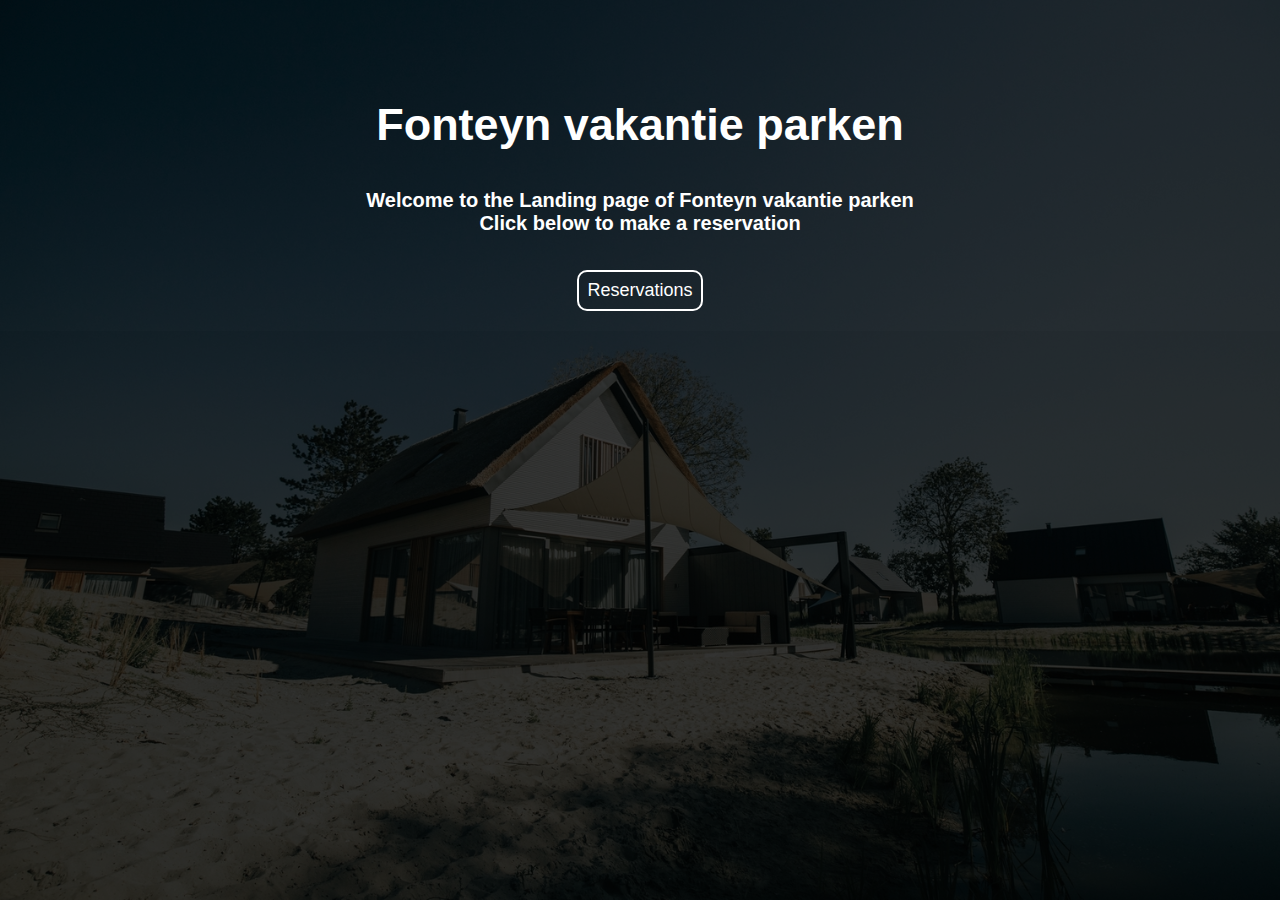
<file: website-master/index.html>
<!DOCTYPE html>
<html lang="en">
<head>

    <meta charset="UTF-8">
    <meta http-equiv="X-UA-Compatible" content="IE=edge">
    <meta name="viewport" content="width=device-width, initial-scale=1.0">
    <link rel="stylesheet" href="css/style1.css">
    <title>Main page</title>
</head>
<body>
  <nav class="nav-bar background h-nav">

      <ul class="nav-list v-class">
        </ul>
        <div class="right-nav v-class">
      </div>
      </div>
  </nav>
<section class="background firstSection" id="extra">
  <div class="box-main">
      <div class="firstHalf">
          <p class="text-bg"></p>
          <p class="text-sm">
          <div class="buttons">
          </div>
          <p style="color: azure"></h1>
          <p class="sectionTag text-bgf">Fonteyn vakantie parken</p>
          <p class="sectionSubTag text-smf">
            Welcome to the Landing page of Fonteyn vakantie parken<br>
            Click below to make a reservation
            <div class="buttons">
              <a href="main.html"><button class="btn">Reservations</button></a>
          </div>
 </p>
      </div>
</file>
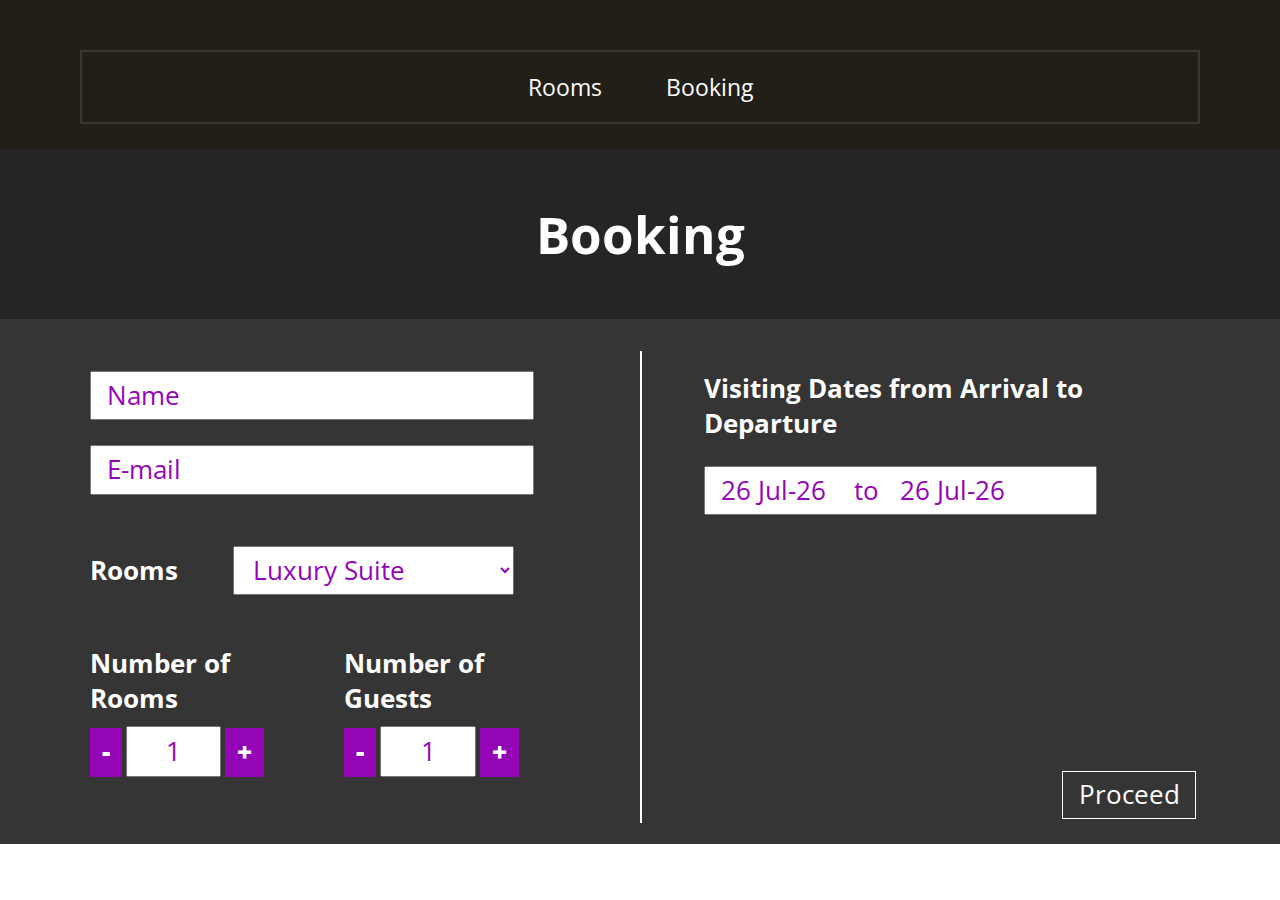
<file: website-master/bb.html>
<!DOCTYPE html>
<html>
<head>
    <meta charset="utf-8">
    <title> Fonteyn vakantie parken | Booking </title>
    <script type="text/javascript" src="https://ajax.googleapis.com/ajax/libs/jquery/3.2.1/jquery.min.js"></script>
    <script type="text/javascript" src="dist/pickmeup.min.js"></script>
    <script type="text/javascript" src="dist/handleCounter.js"></script>
    <link rel="stylesheet" type="text/css" href="css/pickmeup.css">
    <link rel="stylesheet" type="text/css" href="css/handle-counter.min.css">
    <link rel="stylesheet" type="text/css" href="css/main.css">
    <link href="https://fonts.googleapis.com/css?family=Open+Sans" rel="stylesheet">
    <script type="text/javascript" src="dist/jquery.scrollUp.js"></script>
     <script type="text/javascript" src="dist/demo.js"></script>

    
    
    </head>
    
<body>
    <header class="tm-header">
        <nav class="tm-nav">
       <div>
            <ul>
                <li class="tm-list"><a href="rooms.html">Rooms</a></li>
                <li class="tm-list"><a href="bb.html">Booking</a></li>
            </ul>    
            </div>
        </nav>
    </header>
    
    
    <section class="tm-main">
           <p>Booking</p>
    </section>
    
    
    
    <section class="tm-booking">
    
    <form>
        <div class="tm-form1">
    <input type="text" name="name" placeholder="Name">  
    <input type="email" name="email" placeholder="E-mail"> 
    <label  for="rooms" id="inlinelable">Rooms</label>
    <select name="Rooms" id="rooms">
        <option value="luxurys">Luxury Suite</option>
        <option value="deluxs">Delux Suite</option>
        <option value="premiers">Premier Suite</option>
        <option value="Luxuryr">Luxury Room</option>
        <option value="deluxs">Delux Room</option>
        <option value="premierr">Premier Room</option>
    </select> 
            
            
            

            
            
    <div class="tm-num1" id="handleCounter1">    
    <label for="number1" >Number of Rooms</label><br/>
        <button type="button" class="counter-minus btn btn-primary">- </button>
        <input type="text" name="number1" id="number1" value="1">
         <button type="button" class="counter-plus btn btn-primary">+  </button>
        </div>
    <div class="tm-num2" id="handleCounter2">      
        <label for="number2">Number of Guests</label><br/>
        <button type="button" class="counter-minus btn btn-primary">-</button>
        <input type="text" name="number2" id="number2" value="1">
            <button type="button" class="counter-plus btn btn-primary">+</button>
            </div>
              
            
            
  
    
    </div>
        
        <div class="vertical-line"> </div>
        
    <div class="tm-form2">
   <div class="tm-cl">
        <label for="date1" class="arrival">Visiting Dates from Arrival to Departure</label>

     <input type="text" name="date1" class="range" readonly="readonly"> 
        

     <input type="submit" id="sub" value="Proceed">
    </div>
    </div>
        </form>
  </section>
        </div>
<!--        <a href="#">  <img class="tm-up" src="images/up.png"> </a>-->
    </footer>
    

    
    </body>
    
</html>
</file>
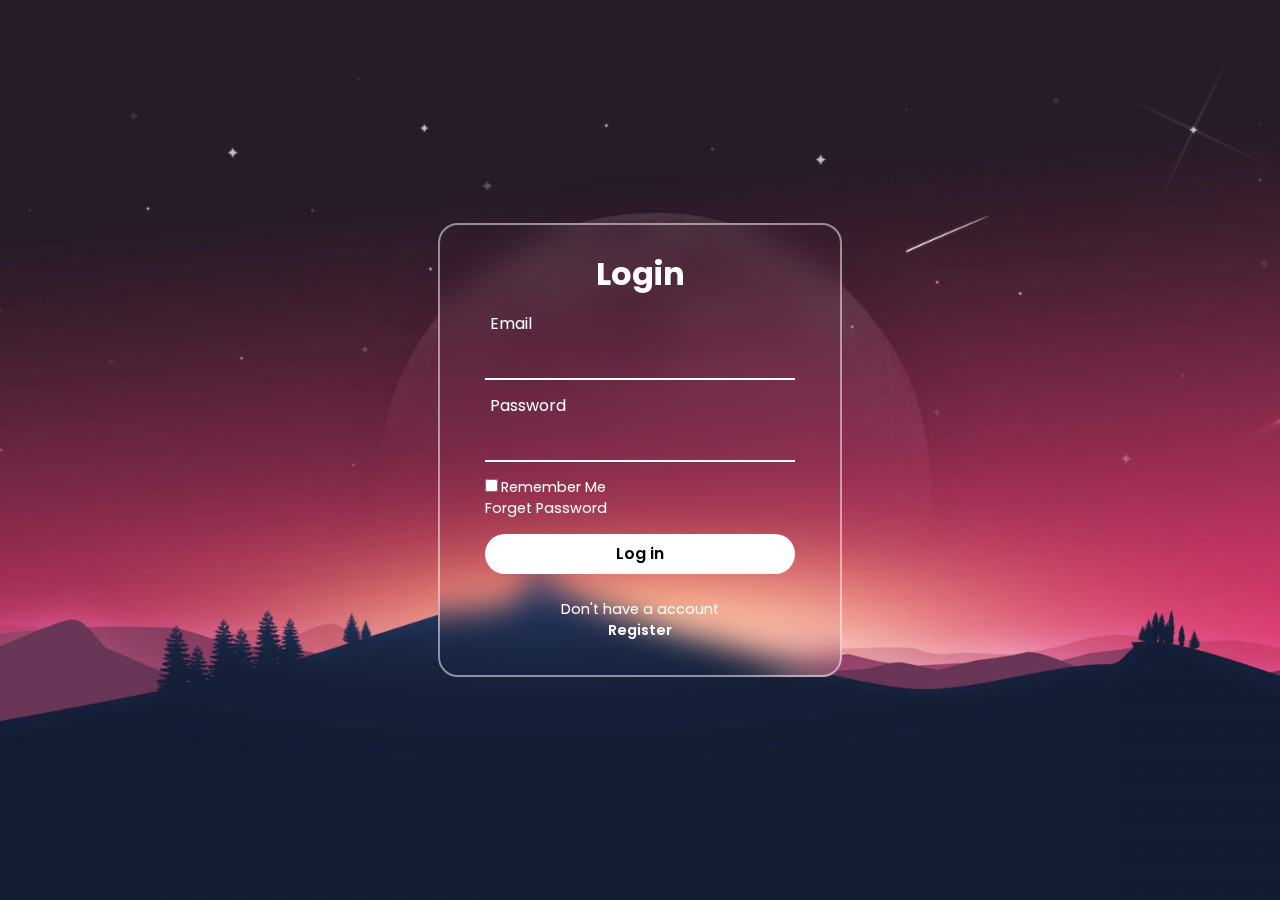
<file: website-master/main.html>
<!DOCTYPE html>
<html lang="en">
<head>
  <link rel="stylesheet" href="css/index.css">
  <title>login</title>
</head>
<body>
    <section>
        <div class="form-box">
            <div class="form-value">
                <form action="rooms.html">
                    <h2>Login</h2>
                    <div class="inputbox">
                        <ion-icon name="mail-outline"></ion-icon>
                        <input type="email">
                        <label for="">Email</label>
                    </div>
                    <div class="inputbox">
                        <ion-icon name="lock-closed-outline"></ion-icon>
                        <input type="password">
                        <label for="">Password</label>
                    </div>
                    <div class="forget">
                        <label for=""><input type="checkbox">Remember Me  <br><a href="#">Forget Password</a></label>
                    </div>
                    <a href="rooms.html"></a><button type="submit">Log in</button>
                    <div class="register">
                        <p>Don't have a account <br><a href="#">Register</a></p>
                    </div>
                </form>
            </div>
        </div>
    </section>
</body>
</html>
</file>
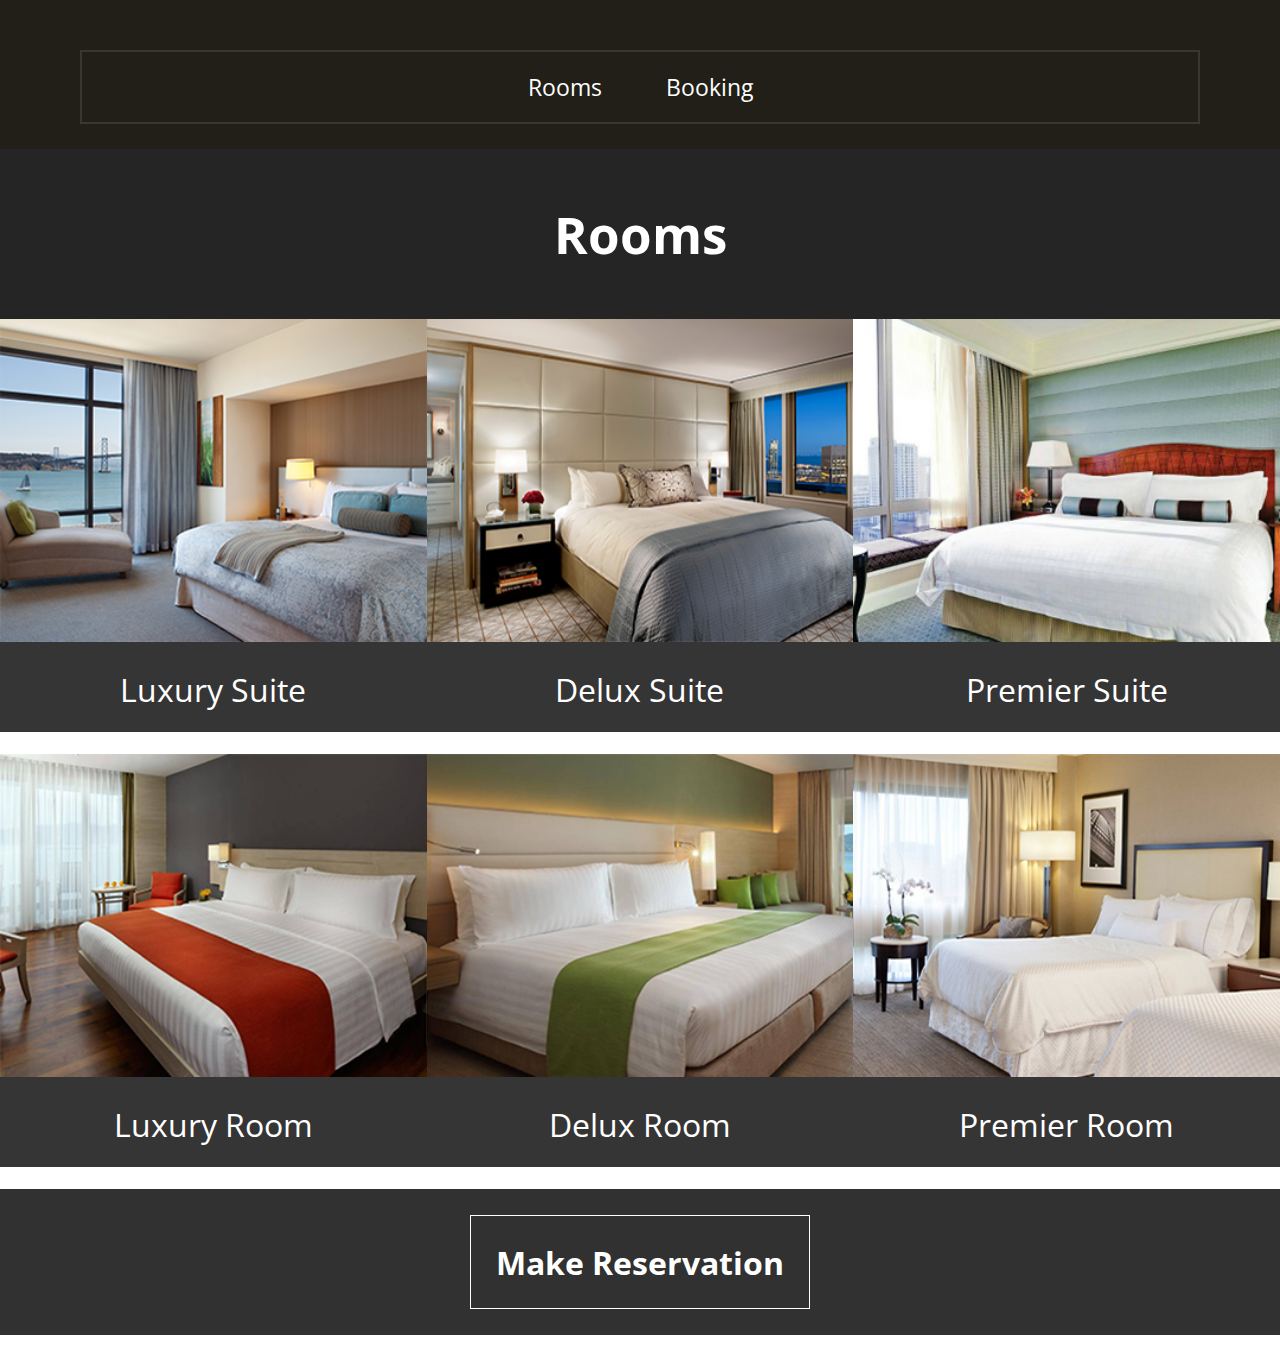
<file: website-master/rooms.html>
<!DOCTYPE html>
<html>
<head>
    <meta charset="utf-8">
    <title> Fonteyn vakantie parken | Rooms</title>
    <link rel="stylesheet" type="text/css" href="css/main.css">
    <link href="https://fonts.googleapis.com/css?family=Open+Sans" rel="stylesheet">
    
     <script type="text/javascript" src="https://ajax.googleapis.com/ajax/libs/jquery/3.2.1/jquery.min.js"></script>
<script type="text/javascript" src="dist/jquery.scrollUp.js"></script>
 <script type="text/javascript" src="dist/demo.js"></script>
    
    </head>
    
<body>
    <header class="tm-header">
        <nav class="tm-nav">
       <div>
            <ul>
                <li class="tm-list"><a href="rooms.html">Rooms</a></li>
                <li class="tm-list"><a href="bb.html">Booking</a></li>
            </ul>    
            </div>
        </nav>
    </header>
    
    
    <section class="tm-main">
           <p>Rooms</p>
    </section>
    
    
      <section class="tm-roomsection">
                    <div class="tm-room1">
                        <div class="tm-trans"> <div><p>2 Bed</p><p>Complimentary liquor</p><p>Free Wifi</p> </div>
                        
                        <div><p>Only for</p><p class="bold">€ 299,99</p> </div></div>
                        
                        
                        <img class="tm-roomimage" src="images/luxury.png">
                     <p class="s">Luxury Suite</p>

                    </div>
                        <div class="tm-room1">
                            <div class="tm-trans"> <div><p>2 Bed</p><p>Luxorious interior</p><p>Free Wifi</p> </div>
                        
                        <div><p>Only for</p><p class="bold">€ 249,99</p> </div></div>
                    
                            
                        <img class="tm-roomimage" src="images/delux.png">
                            <p>Delux Suite</p>

                    </div>
                        <div class="tm-room1">
                            
                            <div class="tm-trans"> <div><p>2 Bed</p><p>Scenic View</p><p>Free Wifi</p> </div>
                        
                        <div><p>Only for</p><p class="bold">€ 199,99</p> </div></div>
                        
                            
                        <img class="tm-roomimage" src="images/premier.png">
                             <p>Premier Suite</p>

                    </div>
    </section>
    <br/>
     <section class="tm-roomsection">
                    <div class="tm-room1">
                        
                        <div class="tm-trans"> <div><p>2 Bed</p><p>Free wifi</p><p>Fresh towels</p> </div>
                        
                        <div><p>Only for</p><p class="bold">€ 149,99</p> </div></div>
                        
                        
                        <img class="tm-roomimage" src="images/luxuryroom.png">
                     <p class="s">Luxury Room</p>

                    </div>
                        <div class="tm-room1">
                            
                            <div class="tm-trans"> <div><p>2 Bed</p><p>Fresh towels</p><p>Less costly</p> </div>
                        
                        <div><p>Only for</p><p class="bold">€ 119,99</p> </div></div>
                        
                            
                        <img class="tm-roomimage" src="images/deluxroom.png">
                            <p>Delux Room</p>

                    </div>
                        <div class="tm-room1">
                            
                            <div class="tm-trans"> <div><p>2 Bed</p><p>Fresh towels</p><p>Less costly</p> </div>
                        
                        <div><p>Only for</p><p class="bold">€ 79,99</p> </div></div>
                        
                            
                        <img class="tm-roomimage" src="images/premiumroom.png">
                             <p>Premier Room</p>

                    </div>
    </section>
       <br/>
    
    
    
     <section class="tm-makeres">
    <div class="tm-res">
       <div class="tm-resbutton">
           <a href="bb.html"> <p>Make Reservation</p></a>
        </div>
        </div>
    </section>
        <br/>
        
        </div>
<!--        <a href="#">  <img class="tm-up" src="images/up.png"> </a>-->
    </footer>
    

    
    </body>
    
</html>
</file>
<file: website-master/css/style1.css>
* {
    margin: 0;
    padding: 0;
  }
  
  html {
    scroll-behavior: smooth;
  }
  body {
    margin: 0;
    font-family: "Helvetica Neue", Arial, Helvetica, sans-serif;
    background: #a6a2a221;
  }
  .nav-bar {
    display: flex;
    width: 100%;
    cursor: pointer;
    position: sticky;
    top: 0;
    align-items: center;
    justify-content: center;
  }
  
  .nav-bar .logo {
    border: 0;
    width: 40px;
    margin: 0 10px;
  }
  
  .nav-list {
    list-style-type: none;
    display: flex;
    width: 70%;
    align-items: center;
  }
  .nav-list li {
    padding: 0 20px;
    margin: 10px;
    display: flex;
    align-items: center;
  }
  
  .nav-list li:hover {
    background-color: rgb(107, 95, 79);
  }
  
  .nav-list li a {
    text-decoration: none;
    color: aliceblue;
  }
  
  .nav-bar .right-nav {
    width: 30%;
    display: flex;
    align-items: center;
    justify-content: flex-end;
  }
  
  #search {
    border: 2px solid beige;
    border-radius: 5px;
    margin-right: 16px;
    height: 40%;
    font-size: 15px;
  }
  
  .btn-search {
    border: 2px solid white;
    padding: 3px;
    border-radius: 5px;
    margin-top: 5px;
    margin-bottom: 5px;
    margin-right: 16px;
    background: white;
    font-size: 13px;
    color: white;
  }
  
  .background {
    background:rgba(0, 0, 0, 0.774) url(../images/house.jpg) no-repeat center center fixed; 
    -webkit-background-size: cover;
    background-blend-mode: darken;
    -moz-background-size: cover;
    -o-background-size: cover;
    background-size: cover;
  }
  
  .firstSection {
    height: 100vh;
  }
  
  .box-main {
    display: flex;
    justify-content: center;
    align-items: flex;
    font-family: "Trebuchet MS", "Lucida Sans Unicode", "Lucida Grande",
      "Lucida Sans", Arial, sans-serif;
      background:rgba(2, 2, 2, 0.774) url(../images/house.jpg) no-repeat center center fixed; 
      -webkit-background-size: cover;
      background-blend-mode: darken;
      -moz-background-size: cover;
      -o-background-size: cover;
      background-size: cover; 
  }
  
  .firstHalf {
    width: 75%;
    display: flex;
    flex-direction: column;
    justify-content: center;
  }
  
  .text-bg {
    font-size: 45px;
    margin: 8px;
    text-align: center;
    font-weight: 700;
  }
  
  .text-sm {
    font-style: 90px;
    font-size: 20px;
    margin: 30px;
    text-align: center;
    font-weight: 700;
  }

  .text-smf {
    margin: 30px;
    font-weight: 700;
    font-style: 90px;
    font-size: 20px;
    text-align: center;
    color: white
  
  }
  .text-bgf {
    font-size: 45px;
    margin: 8px;
    text-align: center;
    font-weight: 700;
    color:white
  }
  
  .secondHalf {
    width: 30%;
    display: flex;
    justify-content: center;
  }
  
  .buttons {
    display: flex;
    justify-content: center;
  }
  
  .buttons .btn {
    font-size: 18px;
    padding: 8px;
    border: 2px solid white;
    border-radius: 10px;
    background: none;
    color: white;
    margin: 5px;
    cursor: pointer;
  }
  
  .secondHalf img {
    width: 70%;
    border: 2px solid rgb(17, 17, 17);
    border-radius: 10px;
  }
  
  .section-down {
    height: fit-content;
    display: flex;
    align-items: center;
    padding: 50px;
    width: 80%;
    margin: auto;
  }
  
  .reverse-order {
    flex-direction: row-reverse;
  }
  
  .thumbnail {
    padding: 8px;
    display: flex;
    align-items: center;
  }
  
  .imgFluid {
    height: 200px;
    width: 200px;
    border: 0;
    box-shadow: 0 0 12px grey;
    border-radius: 150px;
  }
  
  .hr-end {
    display: flex;
    justify-content: flex-end;
  }
  
  hr {
    width: 50%;
  }
  
  .burger {
    display: none;
    position: absolute;
    right: 5%;
    top: 15px;
    cursor: pointer;
  }
  
  .line {
    width: 33px;
    background-color: white;
    height: 3px;
    margin: 3px 3px;
    border: 1px solid white;
    border-radius: 3px;
  }
  
  .contact-block {
    display: flex;
    width: 90%;
    margin: auto;
  }
  
  .contact-address {
    display: flex;
    flex-direction: column;
    align-items: center;
    text-align: center;
    width: 25%;
    margin: 50px 10px;
  }
  .contact-address h2 {
      margin-bottom: 18px;
  }
  
  .contact-address p {
      margin-bottom: 15px;
  }
  .contact-info {
    display: grid;
    grid-template-columns: auto auto auto;
    text-align: center;
    width: 75%;
    margin: 35px 10px;
  }
  
  .contact-info .info{
      margin: 15px;
  }
  .contact-info .info h4, p{
      margin-bottom: 15px;
  }
  .footer{
      display: flex;
      justify-content: center;
    align-items: center; color: white;
      padding-top: 5px;
      
  }
  @media only screen and (max-width: 750px) {
    .nav-bar {
      flex-direction: column;
      transition: all 0.7s ease-out;
      width: 100%;
      height: 270px;
    }
    .nav-bar .logo {
      border: 0;
      width: 40px;
      margin: 0 10px;
    }
    .nav-list {
      flex-direction: column;
    }
    .nav-bar .right-nav {
      flex-direction: column;
      width: 100%;
    }
    .box-main {
      flex-direction: column-reverse;
    }
    .burger {
      display: block;
    }
    .h-nav {
      height: 60px;
    }
    .v-class {
      opacity: 0;
    }
    .section-down {
      flex-direction: column-reverse;
    }
  
  .contact-block{
      flex-direction: column;
      align-items: center;
      width: 100%;
      font-size: 18px;
  }
  .contact-address{
      width: 100%;
  }
  .contact-info{
      grid-template-columns: auto auto;
      width: 100%;
  }
  .contact-info .info p{
      font-size: 13px;
  }
   
  }  
.recentNews {
    background-color: #a6a2a221;  
}
.recentNews .news-title {
    text-align:center;
    padding-top:5px;
    padding-bottom:5px;
    font-family: 'nimbus-sans-condensed', sans-serif;
    font-size:55px;
    font-weight:bold;
    color: #fff;
}
.recentNews .row {
    display: flex;
    flex-wrap: wrap;
    justify-content: space-between;
    margin-bottom: 30px;
}
.recentNews .ct-blog {
    margin-bottom: 30px;
}
.ct-blog .inner {
    background-color: #FFF;
    padding: 10px;
    transition: all 0.2s ease-in-out 0s;
    cursor: pointer;
    height: 100%;
}
.ct-blog .inner:hover {
    background-color: #e6e6e6;
}
.ct-blog .fauxcrop {
    height: 180px;
    overflow: hidden;
}
.ct-blog .fauxcrop img {
    width: 100%;
}
.ct-blog-content {
    display: table;
    padding: 30px 0 28px;
}
.ct-blog-content .ct-blog-date {
    border-right: 1px solid #95A5A6;
    display: table-cell;
    font-family: "Lato", sans-serif;
    padding: 0px 18px 0px 15px;
    text-align: center;
}
.ct-blog-content .ct-blog-date span {
    font-size: 16px;
    color: rgb(20, 117, 175);  
    font-weight: 700;
    display: block;
    line-height: 1;
}
.ct-blog-content .ct-blog-date strong {
    font-size: 25px;
    color: rgb(54, 53, 53);  
}
.ct-blog-content .ct-blog-header {
    color: #000;
    display: table-cell;
    font-size: 22px;
    font-weight: 700;
    letter-spacing: -0.2px;
    line-height: 1.1;
    padding: 0 20px;
    vertical-align: top;
}
.btn-news {
    color: #333;
    font-size: 14px;
    font-weight: bold;
    padding-bottom: 30px;
    text-align: center;
}
.btn-news.btn-contests a {
    color: #fff;
    font-family: 'nimbus-sans-condensed', sans-serif;
    font-size: 24px;
    transition: all 0.2s ease-in-out 0s;
}
.btn-news.btn-contests a:hover {
    color: #000;
}
</file>
<file: website-master/css/pickmeup.css>
.pickmeup {
    background: #292929;
    border-radius: .4em;
    -moz-box-sizing: content-box;
    box-sizing: content-box;
    display: inline-block;
    position: absolute;
  
    
   
    touch-action: manipulation
}


.pickmeup * {
    -moz-box-sizing: border-box;
    box-sizing: border-box;  
    font-size: 1.5vw;
}



.pickmeup .pmu-flat {
    position: relative;
}



.pickmeup.pmu-hidden {
    display: none;
}

/*
.pickmeup.pmu-view-days, .pmu-view-months, .pmu-view-years{
    position:absolute;
    top: 0% !important;
    left: 0%  !important;
   
}
*/



.pickmeup .pmu-instance {
    display: inline-block;
   height: 13.8em;
 
    padding: .5em;
    text-align: center;
 width: 15em;
    
    
}

.pickmeup .pmu-instance .pmu-button {
    color: #eee;
    cursor: pointer;
    outline: none;
    text-decoration: none
}

.pickmeup .pmu-instance .pmu-today {
    background: #9405b8;  /* #17384d */
    color: #9405b865         /* #88c5eb */
}

.pickmeup .pmu-instance .pmu-button:hover {
    background: transparent;
    color: #9405b865 ;
}

.pickmeup .pmu-instance .pmu-not-in-month {
    color:   #666 ;
}

.pickmeup .pmu-instance .pmu-disabled,
.pickmeup .pmu-instance .pmu-disabled:hover {
    color: #333;
    cursor: default
}

.pickmeup .pmu-instance .pmu-selected {
    background:  #9405b8; /* #136a9f */
    color: #eee
}

.pickmeup .pmu-instance .pmu-not-in-month.pmu-selected {
    background: #9405b8;
}

.pickmeup .pmu-instance nav {
    color: #eee;
    display: -ms-flexbox;
    display: -webkit-flex;
    display: flex;
    line-height: 2em
}

.pickmeup .pmu-instance nav *:first-child:hover {
    color: #9405b8 ;
}

.pickmeup .pmu-instance nav .pmu-prev,
.pickmeup .pmu-instance nav .pmu-next {
    display: none;
    height: 2em;
    width: 1em
}

.pickmeup .pmu-instance nav .pmu-month {
    width: 14em
}

.pickmeup .pmu-instance .pmu-years *,
.pickmeup .pmu-instance .pmu-months * {
    display: inline-block;
    line-height: 3.6em;
    width: 3.5em
}

.pickmeup .pmu-instance .pmu-day-of-week {
    color: #999;
    cursor: default
}

.pickmeup .pmu-instance .pmu-day-of-week *,
.pickmeup .pmu-instance .pmu-days * {
    display: inline-block;
    line-height: 1.5em;
    width: 2em
}

.pickmeup .pmu-instance .pmu-day-of-week * {
    line-height: 1.8em
}

.pickmeup .pmu-instance:first-child .pmu-prev,
.pickmeup .pmu-instance:last-child .pmu-next {
    display: block
}

.pickmeup .pmu-instance:first-child .pmu-month,
.pickmeup .pmu-instance:last-child .pmu-month {
    width: 13em
}

.pickmeup .pmu-instance:first-child:last-child .pmu-month {
    width: 12em
}



.pickmeup:not(.pmu-view-days) .pmu-days,
.pickmeup:not(.pmu-view-days) .pmu-day-of-week,
.pickmeup:not(.pmu-view-months) .pmu-months,
.pickmeup:not(.pmu-view-years) .pmu-years {
    display: none
        
}
</file>
<file: website-master/css/main.css>
*{
    margin: 0;
    padding: 0;
    font-family: 'Open Sans', sans-serif;
}

.tm-header{
    background: #211f17;
    display: block;
    padding: 20px;

}

.tm-logo{
    align-content: center;
    display: block;
    margin: 0 auto;
    width: 30%;
}

.tm-nav{
   max-width: 90%;
       border: 2px solid #3a382e;
    display: block;
  
    margin: 30px auto 5px auto;
  
}

.tm-nav div
{
    display: table;
    padding: 10px;
    margin: 0px auto;
}

.tm-nav div ul li{
    display:inline-block;  
   
}


.tm-nav div ul li a{
    font-size: 1.8vmax;
    padding: 10px 30px;
    text-decoration: none;
    color: #fff;
    line-height: 50px;
    
    
}
.tm-nav div ul li a:hover{
    
    color: #303130;
}


/*header ends here and sections start*/


/* slider */

.tm-slider{
    position: relative;
}


.tm-sliderimage{
    width: 100%;
   display: block;
   
   
}
.bold{
    padding-bottom: 5px;
    font-size: 3vw;  
    font-weight: 900;
}
.simple{
    font-size: 2.5vw;  
}

.tm-slidertext{
 position: absolute; 
   top: 30%; 
  left: 50%;     
    color: #fff;
}


/* room */


.tm-rooms:focus {
    outline: none;
}
.tm-rooms a:focus {
    outline: none;
}

.tm-rooms{
    display: block;
    background: #353535;
    max-width: 33.33%;
    width: 33.33%;
}


.tm-rooms img{
    max-width: 100%;
    width: 100%;
}



.tm-rooms p{
    font-size: 2.5vw;
    color: #fff;
    text-align: center;
padding: 5%;

  
}

.tm-rooms a{
    text-decoration: none;
}

.tm-rooms a p:hover{
    color: #1b1a1b;


}

.s{
    padding-bottom: 1%;
}

.flex{
    display: flex;
}


/* services */

.tm-service{
    max-width: 30%;
    width: 30%;
    margin: 1.5% 12% 1.5% 10%;  
}

.tm-servicesection{
    display: flex;
}

.tm-serimage{
    display: inline-block;
    max-width: 20%;
    width: 10%;
    height: auto;
padding-bottom: 10%;


}

.tm-service div{
    display: inline-block;

    max-width: 75%;
    padding: 5%;
}

.tm-service p{
    font-size: 1.5vmax;
    
}
.tm-service .b{
    padding-bottom: 2%;
    font-weight: 700;
}


/* review */



.tm-review{
    background: #353535;
    padding-bottom: 5%;
    
}

.tm-review::after{
    content:" ";
    display: block;
    clear: both;
}

.tm-revcon{
    float: left;
    padding-left: 5%;
    max-width: 65%;
}

.tm-revcon .b{
    padding: 3% 0 3% 5%;
    font-size: 2vw;
    font-weight: 700;
}

.tm-revcon p{
    font-size: 1.5vw;
    color: #fff;
}

.tm-rev{
    padding: 3% 0 0% 5%;
   max-width: 70%;
 
}




.tm-stars{
 display: block;
    padding-left: 5%;
}
.tm-stars img{
    width: 4%;
    height: auto;
}



/* Make reservation */

.tm-res{
    background: #303130;
    padding: 2%;
}


.tm-resbutton p{
    display: table;
    max-width: 30%;
    margin: 0 auto;
    font-size: 2.5vw;
     padding: 2%;
    color: #fff;
    font-weight: 700;
    border: 1px solid #fff;
   
}
.tm-resbutton a{
     text-decoration: none;
}

.tm-resbutton p:hover{
    color: #303130;
    background: #fff;
}



/* footer */

.tm-footer{
     background: #211f17;
    display: block;
    padding: 20px;
    position: relative;

}

.tm-us{
    display: inline-table;
    max-width: 30%;
    width: 30%;
    margin: 2% 0 2% 4%
}

.tm-address{
    display: inline-table;
    max-width: 30%;
    width: 30%;
     margin: 2% 0 2% 25%
}

.tm-us .bold, .tm-address .bold{
    color: #1f1e1e;
    font-size: 1.5vw;
    font-weight: 700;
    padding-bottom: 4%;
}

.tm-us p, .tm-address p{
    color: #fff;
    font-size: 1.2vw;
}

.tm-media{
   display: inline;
    margin: 0 0 0 59%;
 

}
.tm-media img{
  margin: 0.5%;
    width: 3%;
    height: auto;
    
}

.tm-up
{
    position: absolute;
    top: 20%;
    right: 3%;
    width: 3%;
    height: auto;
    
}

.tm-review:focus{
    outline: none;
}

.tm-revcon:focus{
    outline: none;
}


/* Explore page */

.tm-main{
      background: #242524;
    padding: 2%;
}

.tm-main p{
    display: table;
    max-width: 30%;
    margin: 0 auto;
    font-size: 4vw;
     padding: 2%;
    color: #fff;
    font-weight: 700;
}


/* Explore sections */

.tm-exp1, .tm-exp2{
    background: #353535;
    
}

.tm-exp1::after{
    content:" ";
    display: block;
    clear: both;
}

.tm-exp2::after{
    content:" ";
    display: block;
    clear: both;
}


.tm-exp1 p{
    float: right;
    padding-right: 5%;
    padding-top: 15%;
    max-width: 30%;
    font-size: 3.5vw;
    color: #fff;
}

.tm-exp2 p{
    float: left;
    padding-left: 5%;
    padding-top: 15%;
    max-width: 30%;
    font-size: 3.5vw;
    color: #fff;
}

.tm-exp1 img{
    display: block;
    float: left;
    max-width: 60%;
    width: 60%;
    height: auto;
    
}

.tm-exp2 img{
    display: block;
    float: right;
    max-width: 60%;
    width: 60%;
    height: auto;
    
}


.tm-expsection::after{
  content: ".";
     font-size: xx-small;
    visibility: hidden;
}



/* rooms page */

.tm-roomsection{
    display: flex;
}

.tm-room1{
    max-width: 33.33333%;
    width: 33.333333%;
    background: #353535;
    
display: inline-block;
    margin: 0px;
    position: relative;
}

.tm-room1 p{
    font-size: 2.5vw;
    color: #fff;
    text-align: center;
    padding: 5%;
    z-index: 2;
    position: relative;
}


.tm-roomimage{
    max-width: 100%;
    width: 100%;    
}

.tm-trans{
    display: inline-block;
    position: absolute;
    top: 78%; /*78*/
   color: #fff;
     max-width: 100%;
    width: 100%;
    height: 0%; /*0*/
     background: rgba(53, 53, 53,0.7);
    opacity: 0; /*0*/
}

.tm-trans p{
    font-size: 1.8vw;

}
.tm-trans div{
    display: inline-table;
    width: 40%;
    max-width: 40%;
    margin: 2%;
}

.tm-trans div .bold{
    color: #9405b8;

}


.tm-room1:hover .tm-trans{
 
    top:30%;
   
    transition: top 1s, opacity 1s, height 1s;
       opacity: 1;
     height: 50%;
    z-index: 1;
}



/* booking */

.tm-booking
{
     background: #353535;
    position: relative;
}
.tm-form1, .tm-form2{
   
    padding: 2% 5%;
    
}

 div.vertical-line{
      width: 0.15%; 
      background-color:  rgb(255, 255, 255); 
      height: 90%; 
      position: absolute;
         top: 6%;
    left: 50%;
    }

.tm-form1{
    float:left;
/*
    max-width: 39.5%;
    width: 39.5%;
*/
    
     max-width: 40%;
    width: 40%;
    
    
}

.tm-form2{
    float:right;
/*
    max-width: 39.5%;
    width: 39.5%;
*/
    
    
     max-width: 40%;
    width: 40%;
   
}

input, select, textarea,
input::-webkit-input-placeholder {
    font-size: 2vw;
}

input, select, textarea{
    color: #9405b8;
}

input::-webkit-input-placeholder{
    color: #9405b8;
}

textarea::-webkit-input-placeholder{
    color: #9405b8;
}


label{
     font-size: 2vw;
    color: #fff;
    font-weight: 700;
}


.tm-booking::after{
    content:" ";
    display: block;
    clear: both;
}

input[type=text]:nth-child(1),input[type=email],textarea{
    display: block;
    margin: 5%;
    padding: 1% 3%;
    width: 80%;
   
}

textarea {
    max-width: 80% ;
    resize: none;
    
}

#rooms{
    display: inline-block;
    margin: 5%;
    padding: 1% 3%;
    width: 55%;
}

#inlinelable{
    display: inline-block;
    margin: 5%;
    
}




.tm-num1, .tm-num2{
    display: inline-block;

    max-width: 39%;
    width: 39%;
    margin: 5%;
}

#number1 , #number2{
    width:30%;
    padding: 3% 8%;
    margin-top: 5%;
  
    text-align: center;
}


.range{
    font-size: 2vw;
    margin-top: 5%;
    margin-bottom: 50%;
    padding: 1% 3%;
    width: 70%;
}


input[type=submit]{
    display: block;
    background: #353535;
    padding: 1% 3%;
     color: #fff;
    border: 1px solid #fff;

 

}

#sub{
     margin-left: 70%;
  
}

#sub2{
     margin-left: 5%;
  
}

input[type=submit]:hover{
    color: #222121;
    border: 1px solid #1b1a1a;
}

input[type=submit]:focus{
    outline: none;
}

.arrival {
    display: block;
    margin-top: 5%;
}

.here {
    display: inline-block;
    margin-top: 5%;
    font-size: 2vw;
    color: #fff;
    font-weight: 700;
}


#place{
     margin-top: 5%;
    margin-left: 3%;
    width:5%;
    max-width: 5%;
}



#map{
    margin-top: 5%;
   height: 335px;
    width: 80%;
}









.tm-imgslider{
    position: relative;
}

.left, .right{
    position: absolute;
    width: 1.5%;
    max-width: 1.5%;
    padding-top: 10%;
    padding-bottom: 10%;
    padding-left: 2%;
    padding-right: 2%;
     opacity:0;
   
}

.left:hover, .right:hover{
     opacity:1;
    -webkit-transition: opacity .25s ease-in-out .0s;
    transition: opacity .25s ease-in-out .0s;
}

.left{
    top: 10%;
    left: 1%;
}

.right{
    top: 10%;
    right: 1%;
}








::-webkit-scrollbar { 
    display: none; 
}



#scrollUp {
  bottom: 100px;
  right: 40px;
  padding: 1%;
  background: #211f17;
    border : 3px solid;
  color: #fff;
   opacity: 0.7;
    border-radius: 50%;
    font-size: 1.5vw;
        width: 1.5%;
        text-align: center;
    
}
</file>
<file: website-master/css/index.css>
@import url('https://fonts.googleapis.com/css2?family=Poppins:wght@500&display=swap');
*{
    margin: 0;
    padding: 0;
    font-family: 'poppins',sans-serif;
}
section{
    display: flex;
    justify-content: center;
    align-items: center;
    min-height: 100vh;
    width: 100%;
    
    background: url(../images/background6.jpg)no-repeat;
    background-position: center;
    background-size: cover;
}
.form-box{
    position: relative;
    width: 400px;
    height: 450px;
    background: transparent;
    border: 2px solid rgba(255,255,255,0.5);
    border-radius: 20px;
    backdrop-filter: blur(15px);
    display: flex;
    justify-content: center;
    align-items: center;

}
h2{
    font-size: 2em;
    color: #fff;
    text-align: center;
}
.inputbox{
    position: relative;
    margin: 30px 0;
    width: 310px;
    border-bottom: 2px solid #fff;
}
.inputbox label{
    position: absolute;
    top: 50%;
    left: 5px;
    transform: translateY(-50%);
    color: #fff;
    font-size: 1em;
    pointer-events: none;
    transition: .5s;
}
input:focus ~ label,
input:valid ~ label{
top: -5px;
}
.inputbox input {
    width: 100%;
    height: 50px;
    background: transparent;
    border: none;
    outline: none;
    font-size: 1em;
    padding:0 35px 0 5px;
    color: #fff;
}
.inputbox ion-icon{
    position: absolute;
    right: 8px;
    color: #fff;
    font-size: 1.2em;
    top: 20px;
}
.forget{
    margin: -15px 0 15px ;
    font-size: .9em;
    color: #fff;
    display: flex;
    justify-content: space-between;  
}

.forget label input{
    margin-right: 3px;
    
}
.forget label a{
    color: #fff;
    text-decoration: none;
}
.forget label a:hover{
    text-decoration: underline;
}
button{
    width: 100%;
    height: 40px;
    border-radius: 40px;
    background: #fff;
    border: none;
    outline: none;
    cursor: pointer;
    font-size: 1em;
    font-weight: 600;
}
.register{
    font-size: .9em;
    color: #fff;
    text-align: center;
    margin: 25px 0 10px;
}
.register p a{
    text-decoration: none;
    color: #fff;
    font-weight: 600;
}
.register p a:hover{
    text-decoration: underline;
}
</file>
<file: website-master/css/handle-counter.min.css>
.counter-minus,  .counter-plus { 
    text-align: center; }


.btn {
    
 padding: 3% 6% 4% 6%;
    font-size: 2vw;
    font-weight: 900;
   border: 3px transparent;
  color: #fff;

}





.btn:disabled, .btn:disabled:hover {
  background-color: #9405b8;
  
}

.btn-primary { background-color: #9405b8; }

.btn-primary:hover{ background-color: #9405b877; 

   outline: 0;
}

.btn-primary:focus {
  background-color: #9405b8;
}
</file>
